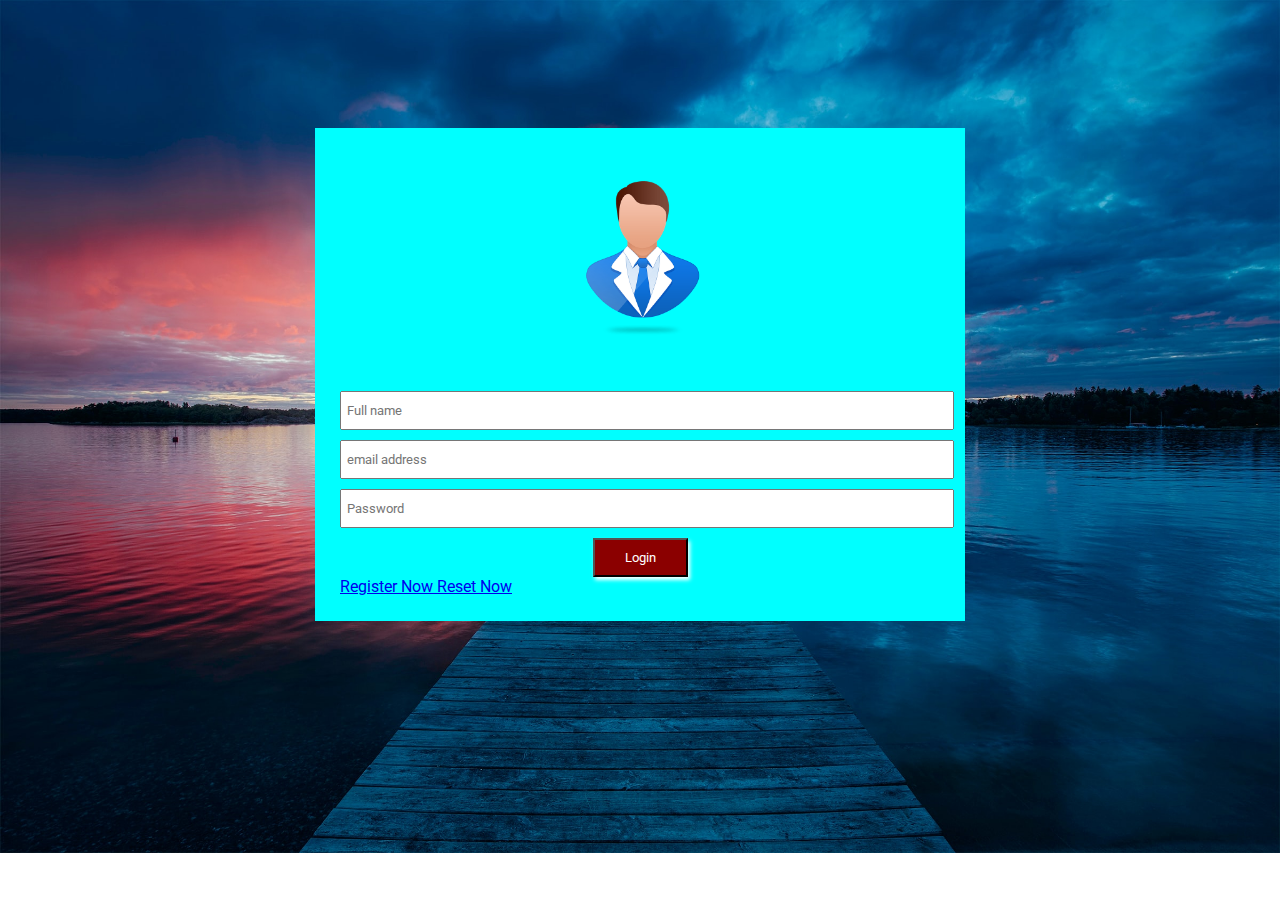
<file: index.html>
<!DOCTYPE html>
<html>

<head>
   
    <title>Admin Login</title>
    <link rel="stylesheet" type="text/css" href="css/style.css"> </head>
    <!--google fonts-->
    <link href="https://fonts.googleapis.com/css2?family=Roboto:wght@300;400;700&display=swap" rel="stylesheet">


<body>
   
        <div class="container">

           <div class="login-section">

             <img src="img/avatar.png">

            <h2>Admin Login</h2>
            
                <form>

                    <input type="text" placeholder="Full name" class="form-control">
                    
                    <input type="email" placeholder="email address" class="form-control">
                    
                    <input type="password" placeholder="Password" class="form-control">
                
                    <input type="submit" value="Login" class="login-btn">

                    </form>

                    <a href="register.html" target="_blank">Register Now </a>

                    <a href="reset.html">Reset Now</a>
            </div>
        </div>


    
</body>

</html
</file>
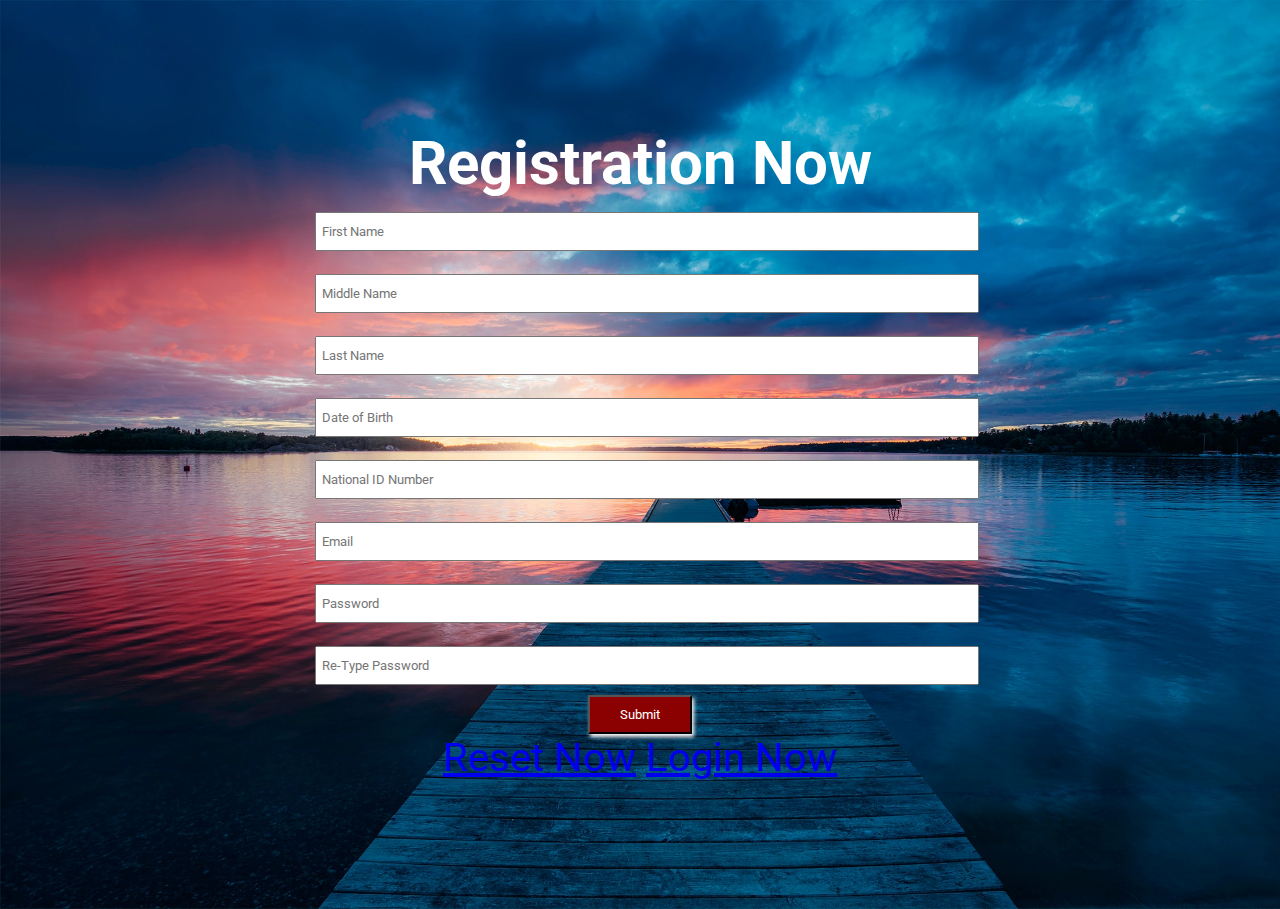
<file: register.html>
<!DOCTYPE html>
<!DOCTYPE html>
<html>
<head>
	<title>Registration Form</title>
	 <link rel="stylesheet" type="text/css" href="css/style.css"> </head>
    <!--google fonts-->
    <link href="https://fonts.googleapis.com/css2?family=Roboto:wght@300;400;700&display=swap" rel="stylesheet">

</head>
<body>
<div class="container">
	<div class="registration-section">
		<h2>Registration Now</h2>

		 <form>

                    <input type="text" placeholder="First Name" class="form-control">
                    
                    <input type="email" placeholder="Middle Name" class="form-control">
                    
                    <input type="password" placeholder="Last Name" class="form-control">

                    <input type="password" placeholder="Date of Birth" class="form-control">

                    <input type="password" placeholder="National ID Number" class="form-control">

                     <input type="password" placeholder="Email" class="form-control">

                     <input type="password" placeholder="Password" class="form-control">

                     <input type="password" placeholder="Re-Type Password" class="form-control">
                
                    <input type="submit" value="Submit" class="login-btn">



                    </form>

                     <a href="reset.html">Reset Now</a>
                        <a href="index.html">Login Now</a>

                      
            </div>
	</div>
</div>
</body>
</html>
</file>
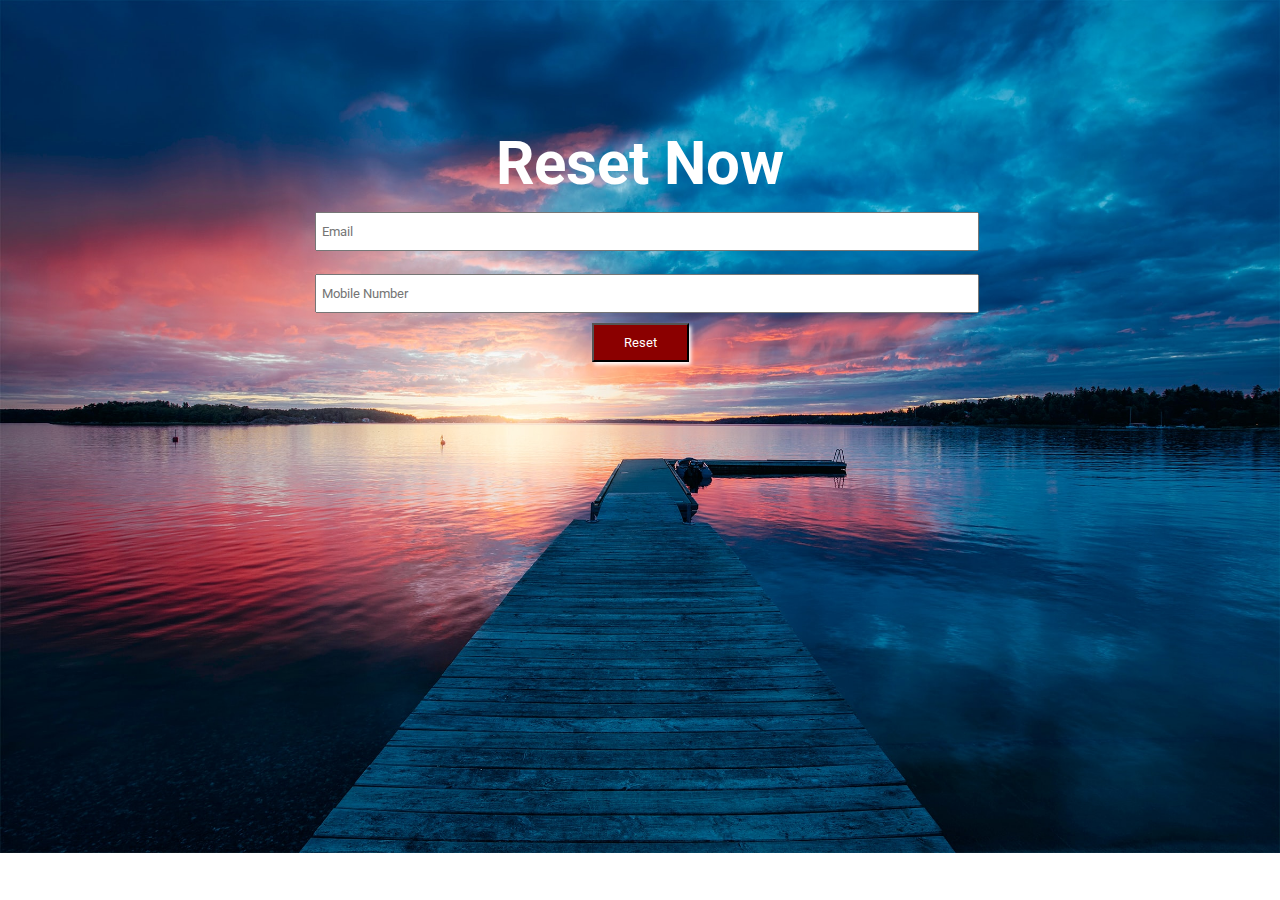
<file: reset.html>
<!DOCTYPE html>
<!DOCTYPE html>
<html>
<head>
	<title>reset</title>
	  <link rel="stylesheet" type="text/css" href="css/style.css"> </head>
    <!--google fonts-->
    <link href="https://fonts.googleapis.com/css2?family=Roboto:wght@300;400;700&display=swap" rel="stylesheet">
</head>
<body>
	<div class="container">
	<div class="registration-section">
		<h2>Reset Now</h2>

		 <form>
                     <input type="password" placeholder="Email" class="form-control">
                     <input type="password" placeholder="Mobile Number" class="form-control">
                     <input type="submit" value="Reset" class="login-btn">



         </form>

                     

                      
            </div>
	</div>
</div>

</body>
</html>
</file>
<file: css/style.css>
*{
	margin: 0px;
	font-family: 'Roboto', sans-serif;
}
body{
	background: url(../img/bg.jpg);
	background-repeat: no-repeat;
	background-size: cover;
}

.container{
	width: 650px;
	margin: 10% auto;
}

.login-section{
	background-color: cyan;
	padding: 25px;

}

.login-section img{
	width: 200px;
	margin: 0 auto;
	display: block;
	

}


.login-section h2{
 text-align: center;
 color: #00ffff61;
 font-size: 32px;
 font-weight: bold;
 text-transform: uppercase;
}

.form-control{
	width: 100%;
	height: 25px;
	padding: 5px;
	margin-bottom:10px;
}

.login-btn{
	background-color: darkred;
	color: white;
	padding: 10px 30px;
    margin: 0 auto;
    display: block;
    box-shadow: 2px 3px 4px #fff;
transition: 0.8s ease-in-out;
-webkit-transition:0.8s ease-in-out;
-moz-transition:0.8s ease-in-out;


}


.login-btn:hover{
	   box-shadow: 2px 3px 4px #fff;
	   cursor: pointer;

}

.registration-section{
	font-size: 40px;
    color: #ffff;
    text-align: center;
}
</file>
